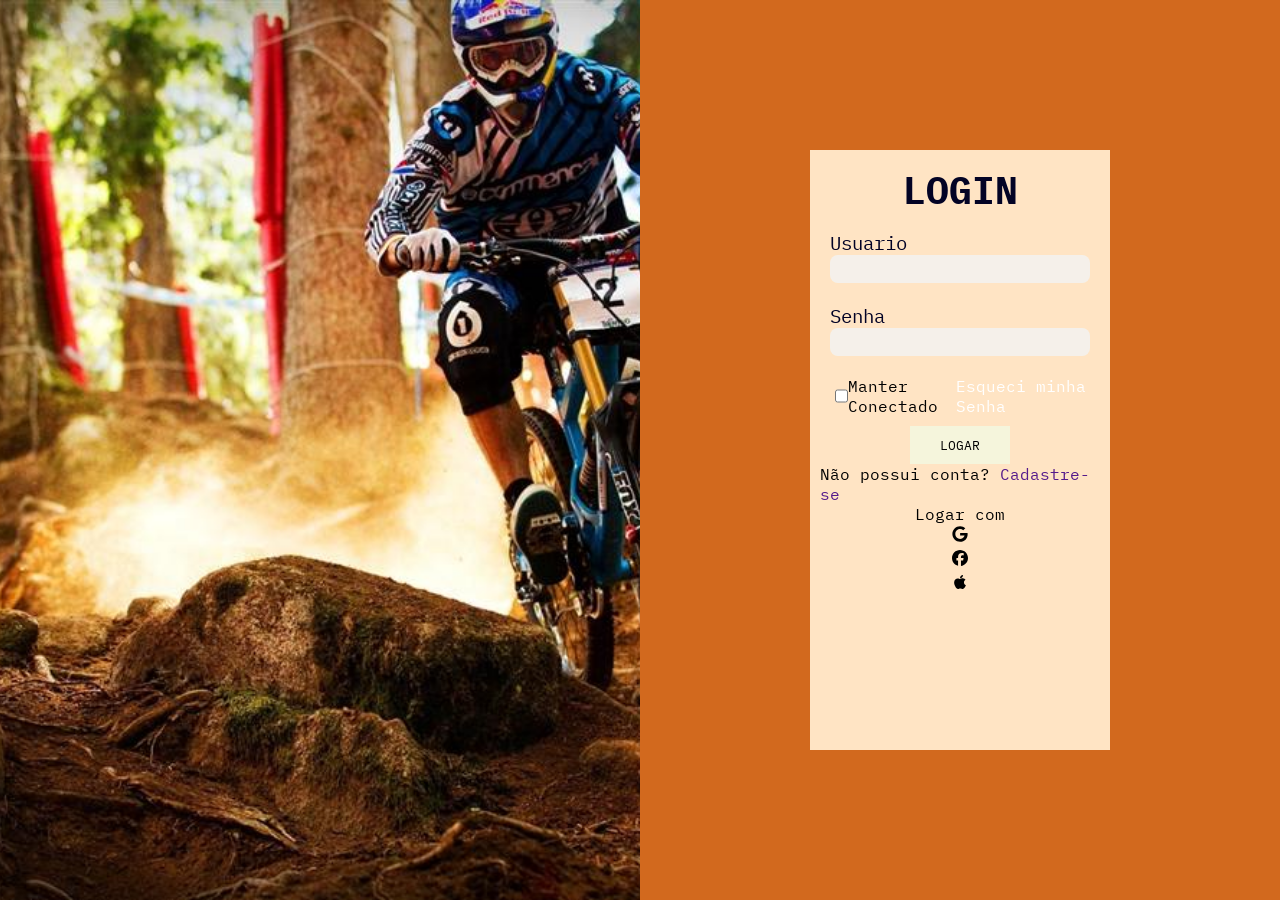
<file: PAGES/Login.html>
<!DOCTYPE html>
<html lang="pt-br">
<head>
    <meta charset="UTF-8">
    <meta name="viewport" content="width=device-width, initial-scale=1.0">
    <title>BIKE 554</title>
    <link rel="stylesheet" href="../CSS/style.css">
</head>
<body class="login">
    <div class="area-login">
        <div class="area-login-foto">
            <img src="../IMG/mountain-bike-11.jpg" alt="foto imagem login">

        </div>
        <div class="area-login-form">
            <form action="">
                <p class="title-login">LOGIN</p>
                <div class="area-input-login">
                    <label for="" class="label-login">Usuario</label>
                    <input type="email" name="usuario" id="usuario" class="input-login">
                </div>
                <div class="area-input-login">
                    <label for="senha" class="label-login">Senha</label>
                    <input type="password" name="senha" id="senha" class="input-login">
                </div>
                <div class="area-itens-logins">
                    <div class="area-conectado">
                        <input type="checkbox" name="conectado" id="conectado">
                        <label for="conectado">Manter Conectado</label>
                    </div>
                    <p><a href="">Esqueci minha Senha</a></p>
                </div>
                <button type="submit" class="btn-login">LOGAR</button>
                <div class="area-itens-login">
                    <p>Não possui conta? <a href="">Cadastre-se</a></p>
                </div>
                <div class="area-logar-icons">
                    <p>Logar com</p>
                    <div class="area-icons-login">
                        <a href=""><i><img src="../IMG/google-brands-solid-full.svg" alt=""></i></a>
                        <a href=""><i><img src="../IMG/facebook-brands-solid-full.svg" alt=""></i></a>
                        <a href=""><i><img src="../IMG/apple-brands-solid-full.svg" alt=""></i></a>
                    </div>
                </div>
            </form>
        </div>
    </div>
</body>
</html>
</file>
<file: CSS/style.css>
@import url('https://fonts.googleapis.com/css2?family=Poppins:ital,wght@0,100;0,200;0,300;0,400;0,500;0,600;0,700;0,800;0,900;1,100;1,200;1,300;1,400;1,500;1,600;1,700;1,800;1,900&family=Roboto:ital,wght@0,100..900;1,100..900&display=swap');
@import url('https://fonts.googleapis.com/css2?family=IBM+Plex+Mono:ital,wght@0,100;0,200;0,300;0,400;0,500;0,600;0,700;1,100;1,200;1,300;1,400;1,500;1,600;1,700&display=swap');


/* importa os arquivos, para que todos tenham acesso a esse arquivo */
@import url('menu.css');
@import url('index.css');
@import url('cadastro.css');
@import url('contato.css');
@import url('produto.css');
@import url('login.css');


/* aqui fica salvo as variaveis para uso global */
:root{
    --cor-menu: rgb(0, 0, 0);
    --cor-letra-menu: rgb(255, 255, 255);
    --cor-letra-titulo: rgb(24, 54, 119);
    --cor-botao-login: rgb(12, 48, 146);

    --cor-neutra: rgb(255, 255, 255); 
    --cor-preta: black;
}
/* o "*" muda para todos */
*{
    padding: 0;
    margin: 0;
    box-sizing: border-box;
    font-family: "IBM Plex Mono", monospace;
    /* font-size: 'Poppins', sans-serif; */
}
/* muda apenas da tag body */
body{
    display: flex;
    flex-direction: column;
    
}
a{
    text-decoration: none;
}
</file>
